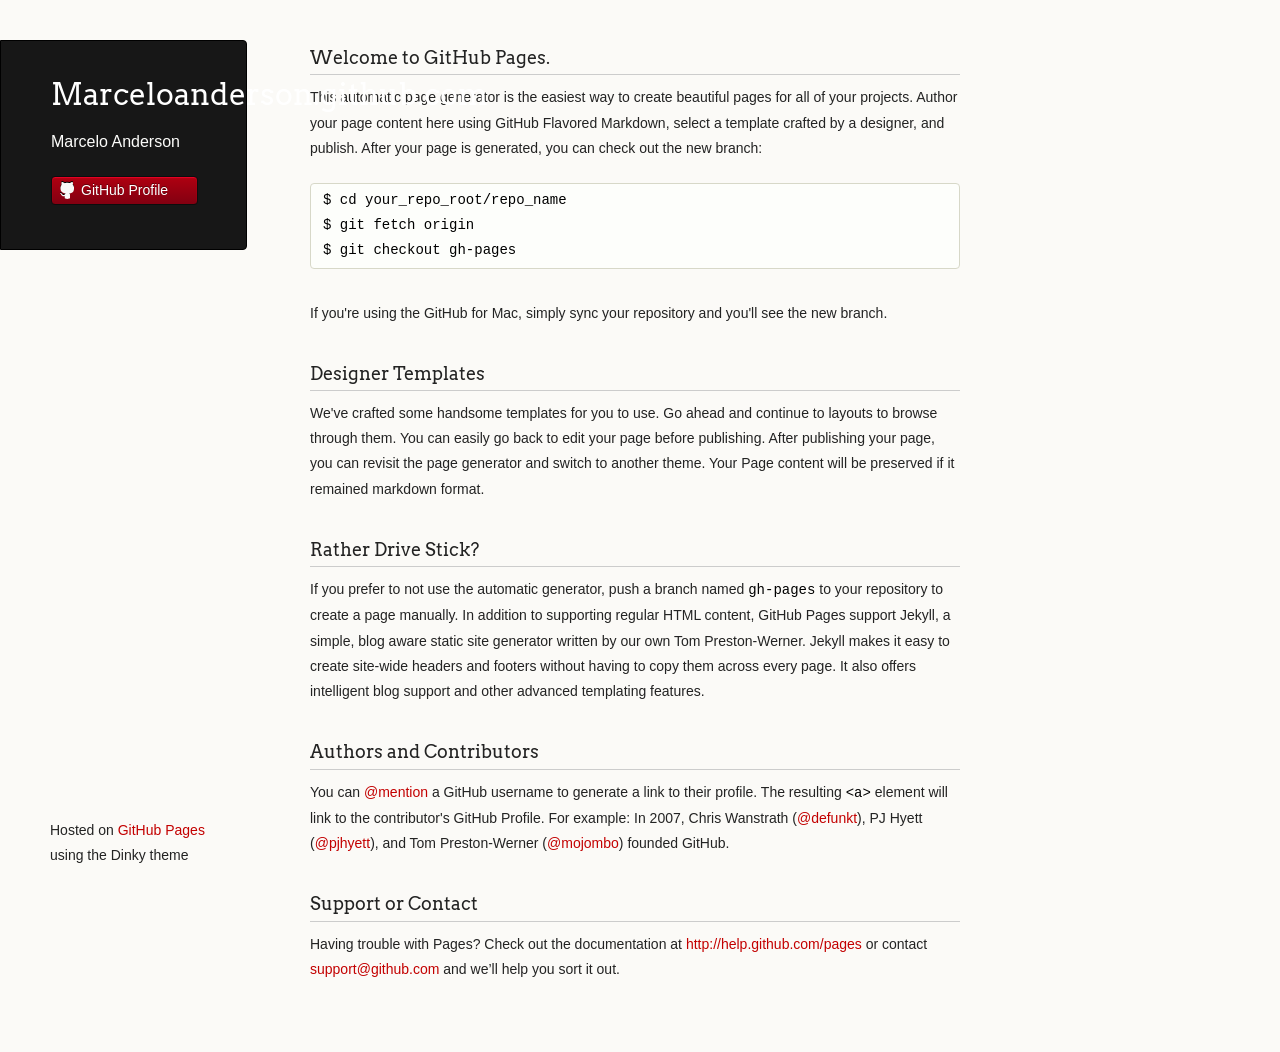
<file: index.html>
<!doctype html>
<html>
  <head>
    <meta charset="utf-8">
    <meta http-equiv="X-UA-Compatible" content="chrome=1">
    <title>Marceloanderson.github.com by marceloanderson</title>

    <link rel="stylesheet" href="stylesheets/styles.css">
    <link rel="stylesheet" href="stylesheets/pygment_trac.css">
    <script src="javascripts/scale.fix.js"></script>
    <meta name="viewport" content="width=device-width, initial-scale=1, user-scalable=no">
    <!--[if lt IE 9]>
    <script src="//html5shiv.googlecode.com/svn/trunk/html5.js"></script>
    <![endif]-->
  </head>
  <body>
    <div class="wrapper">
      <header>
        <h1 class="header">Marceloanderson.github.com</h1>
        <p class="header">Marcelo Anderson</p>



        <ul>
          <li><a class="buttons github" href="https://github.com/marceloanderson">GitHub Profile</a></li>
        </ul>

      </header>
      <section>
        <h3>Welcome to GitHub Pages.</h3>

<p>This automatic page generator is the easiest way to create beautiful pages for all of your projects. Author your page content here using GitHub Flavored Markdown, select a template crafted by a designer, and publish. After your page is generated, you can check out the new branch:</p>

<pre><code>$ cd your_repo_root/repo_name
$ git fetch origin
$ git checkout gh-pages
</code></pre>

<p>If you're using the GitHub for Mac, simply sync your repository and you'll see the new branch.</p>

<h3>Designer Templates</h3>

<p>We've crafted some handsome templates for you to use. Go ahead and continue to layouts to browse through them. You can easily go back to edit your page before publishing. After publishing your page, you can revisit the page generator and switch to another theme. Your Page content will be preserved if it remained markdown format.</p>

<h3>Rather Drive Stick?</h3>

<p>If you prefer to not use the automatic generator, push a branch named <code>gh-pages</code> to your repository to create a page manually. In addition to supporting regular HTML content, GitHub Pages support Jekyll, a simple, blog aware static site generator written by our own Tom Preston-Werner. Jekyll makes it easy to create site-wide headers and footers without having to copy them across every page. It also offers intelligent blog support and other advanced templating features.</p>

<h3>Authors and Contributors</h3>

<p>You can <a href="https://github.com/blog/821" class="user-mention">@mention</a> a GitHub username to generate a link to their profile. The resulting <code>&lt;a&gt;</code> element will link to the contributor's GitHub Profile. For example: In 2007, Chris Wanstrath (<a href="https://github.com/defunkt" class="user-mention">@defunkt</a>), PJ Hyett (<a href="https://github.com/pjhyett" class="user-mention">@pjhyett</a>), and Tom Preston-Werner (<a href="https://github.com/mojombo" class="user-mention">@mojombo</a>) founded GitHub.</p>

<h3>Support or Contact</h3>

<p>Having trouble with Pages? Check out the documentation at <a href="http://help.github.com/pages">http://help.github.com/pages</a> or contact <a href="mailto:support@github.com">support@github.com</a> and we’ll help you sort it out.</p>
      </section>
      <footer>
        <p><small>Hosted on <a href="https://pages.github.com">GitHub Pages</a> using the Dinky theme</small></p>
      </footer>
    </div>
    <!--[if !IE]><script>fixScale(document);</script><![endif]-->
		
  </body>
</html>
</file>
<file: stylesheets/styles.css>
@import url(https://fonts.googleapis.com/css?family=Arvo:400,700,400italic);

/* MeyerWeb Reset */

html, body, div, span, applet, object, iframe,
h1, h2, h3, h4, h5, h6, p, blockquote, pre,
a, abbr, acronym, address, big, cite, code,
del, dfn, em, img, ins, kbd, q, s, samp,
small, strike, strong, sub, sup, tt, var,
b, u, i, center,
dl, dt, dd, ol, ul, li,
fieldset, form, label, legend,
table, caption, tbody, tfoot, thead, tr, th, td,
article, aside, canvas, details, embed,
figure, figcaption, footer, header, hgroup,
menu, nav, output, ruby, section, summary,
time, mark, audio, video {
  margin: 0;
  padding: 0;
  border: 0;
  font: inherit;
  vertical-align: baseline;
}


/* Base text styles */

body {
  padding:10px 50px 0 0;
  font-family:"Helvetica Neue", Helvetica, Arial, sans-serif;
	font-size: 14px;
	color: #232323;
	background-color: #FBFAF7;
	margin: 0;
	line-height: 1.8em;
	-webkit-font-smoothing: antialiased;

}

h1, h2, h3, h4, h5, h6 {
  color:#232323;
  margin:36px 0 10px;
}

p, ul, ol, table, dl {
  margin:0 0 22px;
}

h1, h2, h3 {
	font-family: Arvo, Monaco, serif;
  line-height:1.3;
	font-weight: normal;
}

h1,h2, h3 {
	display: block;
	border-bottom: 1px solid #ccc;
	padding-bottom: 5px;
}

h1 {
	font-size: 30px;
}

h2 {
	font-size: 24px;
}

h3 {
	font-size: 18px;
}

h4, h5, h6 {
	font-family: Arvo, Monaco, serif;
	font-weight: 700;
}

a {
  color:#C30000;
  font-weight:200;
  text-decoration:none;
}

a:hover {
	text-decoration: underline;
}

a small {
	font-size: 12px;
}

em {
	font-style: italic;
}

strong {
  font-weight:700;
}

ul li {
  list-style: inside;
  padding-left: 25px;
}

ol li {
  list-style: decimal inside;
  padding-left: 20px;
}

blockquote {
  margin: 0;
  padding: 0 0 0 20px;
  font-style: italic;
}

dl, dt, dd, dl p {
	font-color: #444;
}

dl dt {
  font-weight: bold;
}

dl dd {
  padding-left: 20px;
  font-style: italic;
}

dl p {
  padding-left: 20px;
  font-style: italic;
}

hr {
  border:0;
  background:#ccc;
  height:1px;
  margin:0 0 24px;
}

/* Images */

img {
  position: relative;
  margin: 0 auto;
  max-width: 650px;
  padding: 5px;
  margin: 10px 0 32px 0;
  border: 1px solid #ccc;
}


/* Code blocks */

code, pre {
	font-family: Monaco, "Bitstream Vera Sans Mono", "Lucida Console", Terminal, monospace;
  color:#000;
  font-size:14px;
}

pre {
	padding: 4px 12px;
  background: #FDFEFB;
  border-radius:4px;
  border:1px solid #D7D8C8;
  overflow: auto;
  overflow-y: hidden;
	margin-bottom: 32px;
}


/* Tables */

table {
  width:100%;
}

table {
  border: 1px solid #ccc;
  margin-bottom: 32px;
  text-align: left;
 }

th {
  font-family: 'Arvo', Helvetica, Arial, sans-serif;
	font-size: 18px;
	font-weight: normal;
  padding: 10px;
  background: #232323;
  color: #FDFEFB;
 }

td {
  padding: 10px;
	background: #ccc;
 }


/* Wrapper */
.wrapper {
  width:960px;
}


/* Header */

header {
	background-color: #171717;
	color: #FDFDFB;
  width:170px;
  float:left;
  position:fixed;
	border: 1px solid #000;
	-webkit-border-top-right-radius: 4px;
	-webkit-border-bottom-right-radius: 4px;
	-moz-border-radius-topright: 4px;
	-moz-border-radius-bottomright: 4px;
	border-top-right-radius: 4px;
	border-bottom-right-radius: 4px;
	padding: 34px 25px 22px 50px;
	margin: 30px 25px 0 0;
	-webkit-font-smoothing: antialiased;
}

p.header {
	font-size: 16px;
}

h1.header {
	font-family: Arvo, sans-serif;
	font-size: 30px;
	font-weight: 300;
	line-height: 1.3em;
	border-bottom: none;
	margin-top: 0;
}


h1.header, a.header, a.name, header a{
	color: #fff;
}

a.header {
	text-decoration: underline;
}

a.name {
	white-space: nowrap;
}

header ul {
  list-style:none;
  padding:0;
}

header li {
	list-style-type: none;
  width:132px;
  height:15px;
	margin-bottom: 12px;
	line-height: 1em;
	padding: 6px 6px 6px 7px;

	background: #AF0011;
	background: -moz-linear-gradient(top, #AF0011 0%, #820011 100%);
  background: -webkit-gradient(linear, left top, left bottom, color-stop(0%,#f8f8f8), color-stop(100%,#dddddd));
  background: -webkit-linear-gradient(top, #AF0011 0%,#820011 100%);
  background: -o-linear-gradient(top, #AF0011 0%,#820011 100%);
  background: -ms-linear-gradient(top, #AF0011 0%,#820011 100%);
  background: linear-gradient(top, #AF0011 0%,#820011 100%);

	border-radius:4px;
  border:1px solid #0D0D0D;

	-webkit-box-shadow: inset 0px 1px 1px 0 rgba(233,2,38, 1);
	box-shadow: inset 0px 1px 1px 0 rgba(233,2,38, 1);

}

header li:hover {
	background: #C3001D;
	background: -moz-linear-gradient(top, #C3001D 0%, #950119 100%);
  background: -webkit-gradient(linear, left top, left bottom, color-stop(0%,#f8f8f8), color-stop(100%,#dddddd));
  background: -webkit-linear-gradient(top, #C3001D 0%,#950119 100%);
  background: -o-linear-gradient(top, #C3001D 0%,#950119 100%);
  background: -ms-linear-gradient(top, #C3001D 0%,#950119 100%);
  background: linear-gradient(top, #C3001D 0%,#950119 100%);
}

a.buttons {
	-webkit-font-smoothing: antialiased;
	background: url(../images/arrow-down.png) no-repeat;
	font-weight: normal;
	text-shadow: rgba(0, 0, 0, 0.4) 0 -1px 0;
	padding: 2px 2px 2px 22px;
	height: 30px;
}

a.github {
	background: url(../images/octocat-small.png) no-repeat 1px;
}

a.buttons:hover {
	color: #fff;
	text-decoration: none;
}


/* Section - for main page content */

section {
  width:650px;
  float:right;
  padding-bottom:50px;
}


/* Footer */

footer {
  width:170px;
  float:left;
  position:fixed;
  bottom:10px;
	padding-left: 50px;
}

@media print, screen and (max-width: 960px) {

  div.wrapper {
    width:auto;
    margin:0;
  }

  header, section, footer {
    float:none;
    position:static;
    width:auto;
  }

	footer {
		border-top: 1px solid #ccc;
		margin:0 84px 0 50px;
		padding:0;
	}

  header {
    padding-right:320px;
  }

  section {
    padding:20px 84px 20px 50px;
    margin:0 0 20px;
  }

  header a small {
    display:inline;
  }

  header ul {
    position:absolute;
    right:130px;
    top:84px;
  }
}

@media print, screen and (max-width: 720px) {
  body {
    word-wrap:break-word;
  }

  header {
    padding:10px 20px 0;
		margin-right: 0;
  }

	section {
    padding:10px 0 10px 20px;
    margin:0 0 30px;
  }

	footer {
		margin: 0 0 0 30px;
	}

  header ul, header p.view {
    position:static;
  }
}

@media print, screen and (max-width: 480px) {

  header ul li.download {
    display:none;
  }

	footer {
		margin: 0 0 0 20px;
	}

	footer a{
		display:block;
	}

}

@media print {
  body {
    padding:0.4in;
    font-size:12pt;
    color:#444;
  }
}
</file>
<file: stylesheets/pygment_trac.css>
.highlight  { background: #ffffff; }
.highlight .c { color: #999988; font-style: italic } /* Comment */
.highlight .err { color: #a61717; background-color: #e3d2d2 } /* Error */
.highlight .k { font-weight: bold } /* Keyword */
.highlight .o { font-weight: bold } /* Operator */
.highlight .cm { color: #999988; font-style: italic } /* Comment.Multiline */
.highlight .cp { color: #999999; font-weight: bold } /* Comment.Preproc */
.highlight .c1 { color: #999988; font-style: italic } /* Comment.Single */
.highlight .cs { color: #999999; font-weight: bold; font-style: italic } /* Comment.Special */
.highlight .gd { color: #000000; background-color: #ffdddd } /* Generic.Deleted */
.highlight .gd .x { color: #000000; background-color: #ffaaaa } /* Generic.Deleted.Specific */
.highlight .ge { font-style: italic } /* Generic.Emph */
.highlight .gr { color: #aa0000 } /* Generic.Error */
.highlight .gh { color: #999999 } /* Generic.Heading */
.highlight .gi { color: #000000; background-color: #ddffdd } /* Generic.Inserted */
.highlight .gi .x { color: #000000; background-color: #aaffaa } /* Generic.Inserted.Specific */
.highlight .go { color: #888888 } /* Generic.Output */
.highlight .gp { color: #555555 } /* Generic.Prompt */
.highlight .gs { font-weight: bold } /* Generic.Strong */
.highlight .gu { color: #800080; font-weight: bold; } /* Generic.Subheading */
.highlight .gt { color: #aa0000 } /* Generic.Traceback */
.highlight .kc { font-weight: bold } /* Keyword.Constant */
.highlight .kd { font-weight: bold } /* Keyword.Declaration */
.highlight .kn { font-weight: bold } /* Keyword.Namespace */
.highlight .kp { font-weight: bold } /* Keyword.Pseudo */
.highlight .kr { font-weight: bold } /* Keyword.Reserved */
.highlight .kt { color: #445588; font-weight: bold } /* Keyword.Type */
.highlight .m { color: #009999 } /* Literal.Number */
.highlight .s { color: #d14 } /* Literal.String */
.highlight .na { color: #008080 } /* Name.Attribute */
.highlight .nb { color: #0086B3 } /* Name.Builtin */
.highlight .nc { color: #445588; font-weight: bold } /* Name.Class */
.highlight .no { color: #008080 } /* Name.Constant */
.highlight .ni { color: #800080 } /* Name.Entity */
.highlight .ne { color: #990000; font-weight: bold } /* Name.Exception */
.highlight .nf { color: #990000; font-weight: bold } /* Name.Function */
.highlight .nn { color: #555555 } /* Name.Namespace */
.highlight .nt { color: #000080 } /* Name.Tag */
.highlight .nv { color: #008080 } /* Name.Variable */
.highlight .ow { font-weight: bold } /* Operator.Word */
.highlight .w { color: #bbbbbb } /* Text.Whitespace */
.highlight .mf { color: #009999 } /* Literal.Number.Float */
.highlight .mh { color: #009999 } /* Literal.Number.Hex */
.highlight .mi { color: #009999 } /* Literal.Number.Integer */
.highlight .mo { color: #009999 } /* Literal.Number.Oct */
.highlight .sb { color: #d14 } /* Literal.String.Backtick */
.highlight .sc { color: #d14 } /* Literal.String.Char */
.highlight .sd { color: #d14 } /* Literal.String.Doc */
.highlight .s2 { color: #d14 } /* Literal.String.Double */
.highlight .se { color: #d14 } /* Literal.String.Escape */
.highlight .sh { color: #d14 } /* Literal.String.Heredoc */
.highlight .si { color: #d14 } /* Literal.String.Interpol */
.highlight .sx { color: #d14 } /* Literal.String.Other */
.highlight .sr { color: #009926 } /* Literal.String.Regex */
.highlight .s1 { color: #d14 } /* Literal.String.Single */
.highlight .ss { color: #990073 } /* Literal.String.Symbol */
.highlight .bp { color: #999999 } /* Name.Builtin.Pseudo */
.highlight .vc { color: #008080 } /* Name.Variable.Class */
.highlight .vg { color: #008080 } /* Name.Variable.Global */
.highlight .vi { color: #008080 } /* Name.Variable.Instance */
.highlight .il { color: #009999 } /* Literal.Number.Integer.Long */

.type-csharp .highlight .k { color: #0000FF }
.type-csharp .highlight .kt { color: #0000FF }
.type-csharp .highlight .nf { color: #000000; font-weight: normal }
.type-csharp .highlight .nc { color: #2B91AF }
.type-csharp .highlight .nn { color: #000000 }
.type-csharp .highlight .s { color: #A31515 }
.type-csharp .highlight .sc { color: #A31515 }
</file>
